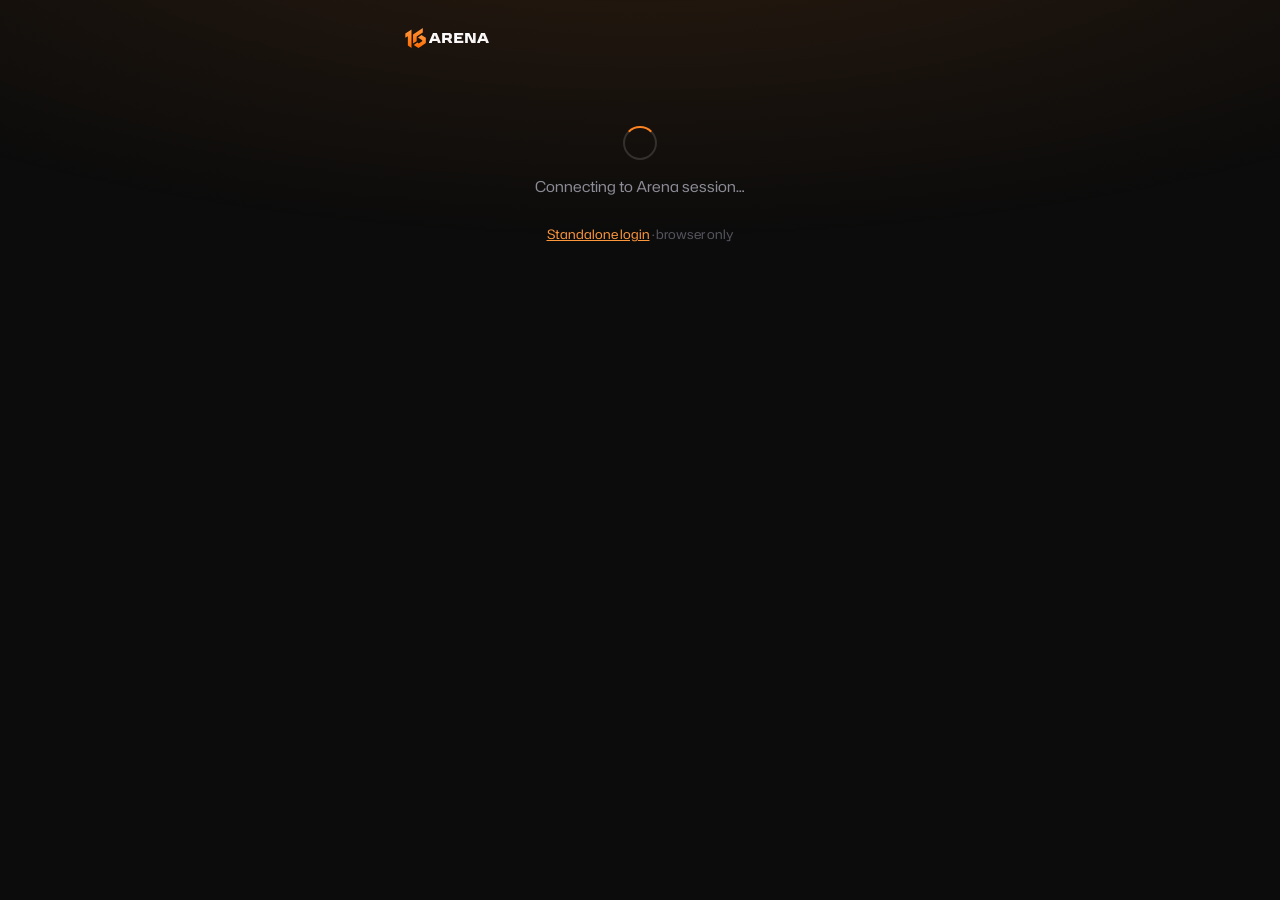
<file: index.html>
<!DOCTYPE html>
<html lang="en">
<head>
    <meta charset="UTF-8">
    <meta name="viewport" content="width=device-width, initial-scale=1.0, viewport-fit=cover">
    <meta name="theme-color" content="#0c0c0c">
    <title>Quiz — 16Arena</title>
    <link rel="stylesheet" href="css/style.css?v=20260818n">
</head>
<body>

<div class="brand">
    <img src="assets/img/logo.svg" alt="16Arena" class="brand-logo">
    <p id="playReadyBuffer" class="play-ready-buffer" style="display:none;">
        The quiz will auto-start in  <strong id="playReadyBufferTime">0s</strong>
    </p>
</div>

<div id="arenaBoot" class="boot">
    <div class="boot-spinner"></div>
    <p id="arenaBootMsg" class="muted">Connecting to Arena…</p>
    <p id="standaloneLoginLink" class="faint" style="margin-top:26px; font-size:13px; display:none;">
        <a href="?standalone=1">Standalone login</a> · browser only
    </p>
</div>

<div id="playReady" class="play-ready" style="display:none;">
    <div class="panel ar-rise" style="padding:26px 20px; text-align:center;">
        <h2 id="playReadyTitle" style="margin:0 0 16px;">Welcome to Quiz</h2>

        <div id="playReadyFormatBlock" class="play-ready-rules-block">
            <span class="play-ready-heading">Quiz Format</span>
            <ul id="playReadyScoring" class="play-ready-scoring"></ul>
        </div>

        <div id="playReadyRulesBlock" class="play-ready-rules-block" style="display:none;">
            <span class="play-ready-heading">Rules</span>
            <ul id="playReadyRules" class="play-ready-scoring play-ready-rules"></ul>
        </div>
        <button type="button" id="playStartBtn" onclick="onPoolPlayStart()">Start quiz</button>
        <p id="playReadyError" class="quiz-violation" style="margin:16px 0 0; display:none;"></p>
    </div>
</div>

<div id="startCountdownOverlay" class="modal-overlay countdown-overlay" aria-live="polite">
    <div class="countdown-card">
        <p class="eyebrow" style="margin-bottom:10px;">Get ready</p>
        <div id="startCountdownNumber" class="countdown-number">5</div>
        <p class="muted" style="margin-top:10px;">Quiz starts soon…</p>
    </div>
</div>

<div id="authForm" style="display:none;">
    <div class="panel">
        <span class="eyebrow">Standalone access</span>
        <h2 style="margin:10px 0 20px;">Sign in</h2>

        <label for="email">Email</label>
        <input id="email" placeholder="you@example.com" type="email" autocomplete="username">

        <label for="password">Password</label>
        <input id="password" type="password" placeholder="Minimum 6 characters" autocomplete="current-password">

        <button type="button" class="primary" onclick="submitAuth()">Log in</button>

        <p class="faint" style="font-size:12.5px; margin-top:16px;">
            Browser only. Inside the Arena app the injected JWT is used — no login screen.
        </p>
    </div>
</div>

<script src="js/arena_bridge.js?v=20260817b"></script>
<script src="js/flutter_session.js?v=20260817b"></script>
<script src="js/api.js?v=20260817b"></script>
<script src="js/auth.js?v=20260818n"></script>

</body>
</html>
</file>
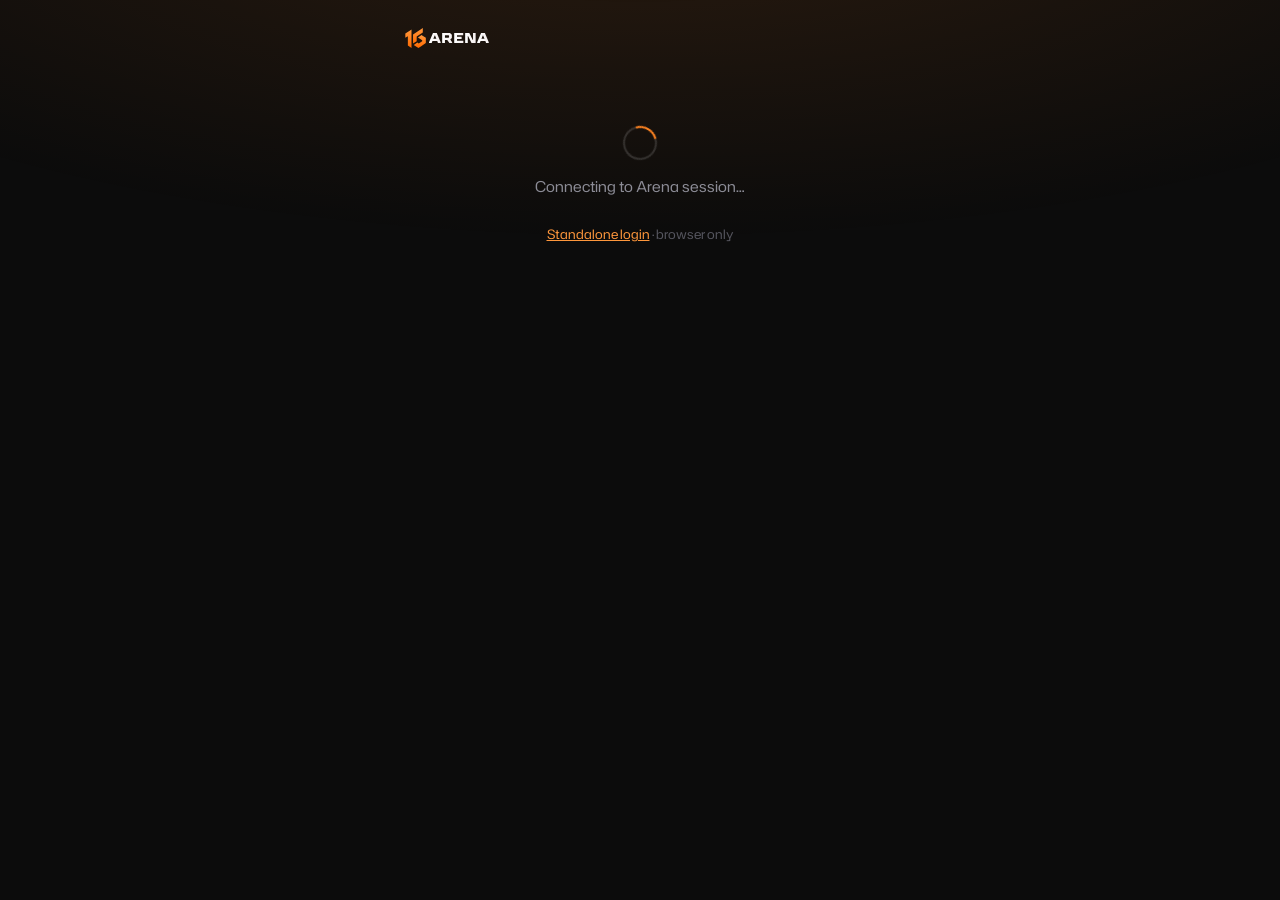
<file: categories.html>
<!DOCTYPE html>
<html lang="en">
<head>
    <meta charset="UTF-8">
    <meta name="viewport" content="width=device-width, initial-scale=1.0, viewport-fit=cover">
    <meta name="theme-color" content="#0c0c0c">
    <title>Active Quizzes — 16Arena</title>
    <link rel="stylesheet" href="css/style.css?v=20260817e">
</head>
<body>

<div class="brand">
    <img src="assets/img/logo.svg" alt="16Arena" class="brand-logo">
    <span class="brand-tag">Quiz</span>
    <span style="flex:1;"></span>
    <button type="button" class="icon-btn" id="logoutBtn" onclick="userLogout()" aria-label="Log out">&#10005;</button>
</div>

<span class="eyebrow">Lobby</span>
<h2 style="margin:8px 0 6px;">Active quizzes</h2>
<p class="muted" style="font-size:13.5px; margin-bottom:20px;">
    Pick a quiz to enter. Only quizzes marked active by an admin appear here.
</p>

<div id="quizzes"></div>

<div id="quizStartModal" class="modal-overlay" onclick="onModalBackdrop(event)">
    <div class="modal-card" role="dialog" aria-modal="true" aria-labelledby="modalTitle">
        <span id="modalWelcome" class="eyebrow">Welcome to</span>
        <h3 id="modalTitle" style="margin:8px 0 16px;"></h3>

        <div id="modalRulesBlock" style="display:none; margin-bottom:16px;">
            <span class="eyebrow">Rules</span>
            <p id="modalRules" class="muted" style="white-space:pre-wrap; font-size:13.5px; margin-top:6px;"></p>
        </div>

        <div class="stat-grid" style="margin-bottom:20px;">
            <div class="hud-cell">
                <span class="eyebrow">Questions</span>
                <span class="hud-value" id="modalQuestions"></span>
            </div>
            <div class="hud-cell">
                <span class="eyebrow">Per question</span>
                <span class="hud-value" id="modalTimer"></span>
            </div>
            <div class="hud-cell">
                <span class="eyebrow">Correct</span>
                <span class="hud-value" id="modalCorrect"></span>
            </div>
            <div class="hud-cell">
                <span class="eyebrow">Wrong</span>
                <span class="hud-value" id="modalWrong"></span>
            </div>
            <div class="hud-cell span-2" id="modalBonusRow" style="display:none;">
                <span class="eyebrow">Speed bonus</span>
                <span class="hud-value" id="modalBonus"></span>
            </div>
        </div>

        <button type="button" id="modalOkBtn" onclick="confirmStartQuiz()" style="margin-bottom:9px;">Start quiz</button>
        <button type="button" class="secondary" id="modalCancelBtn" onclick="closeStartModal()">Cancel</button>
    </div>
</div>

<div id="countdownOverlay" class="modal-overlay countdown-overlay">
    <div class="countdown-card">
        <p class="eyebrow" style="margin-bottom:10px;">Get ready</p>
        <div id="countdownNumber" class="countdown-number">5</div>
        <p class="muted" style="margin-top:10px;">Quiz starts soon…</p>
    </div>
</div>

<script src="js/arena_bridge.js?v=20260817e"></script>
<script src="js/flutter_session.js?v=20260817e"></script>
<script src="js/api.js?v=20260817e"></script>
<script src="js/categories.js?v=20260817e"></script>

</body>
</html>
</file>
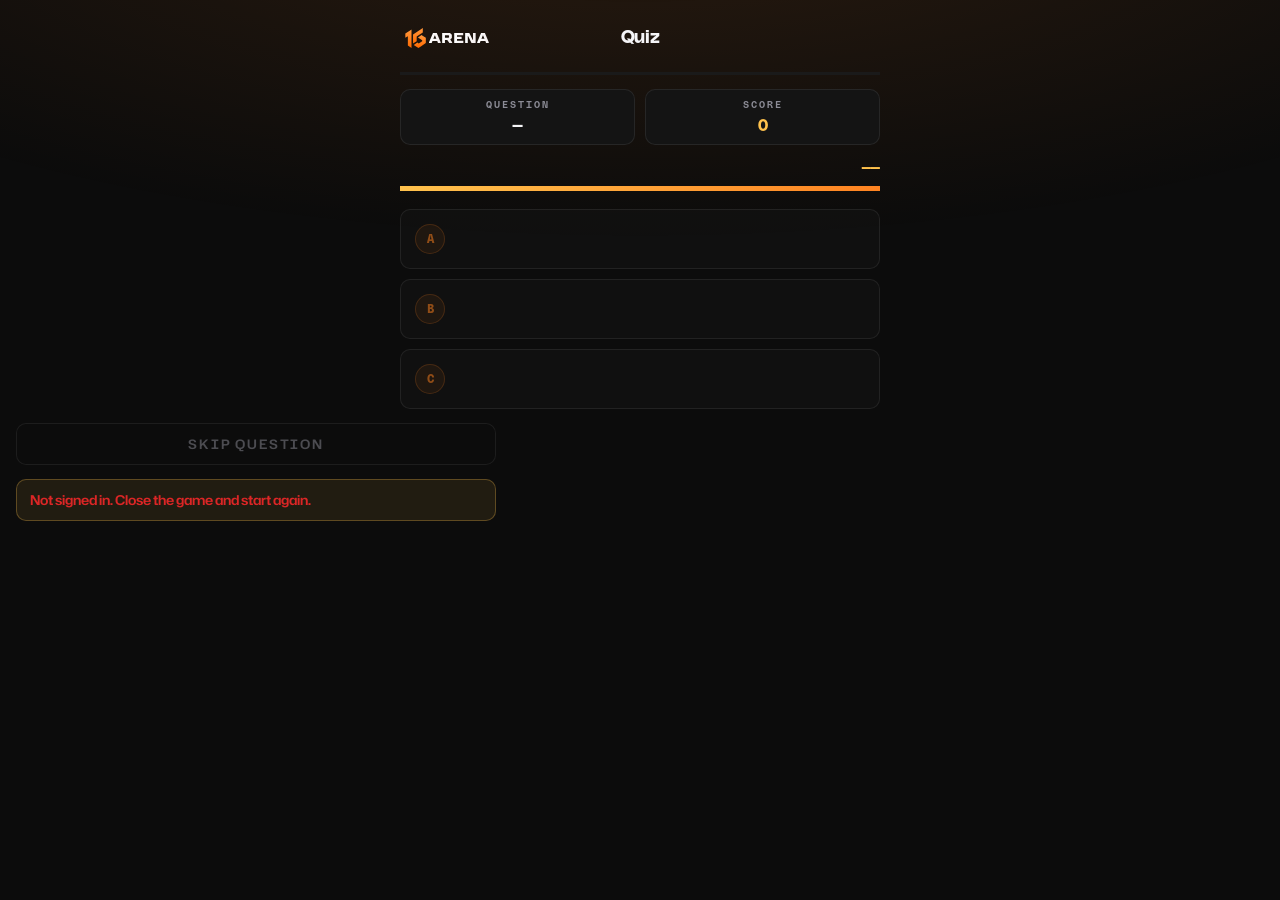
<file: quiz.html>
<!DOCTYPE html>
<html lang="en">
<head>
    <meta charset="UTF-8">
    <meta name="viewport" content="width=device-width, initial-scale=1.0, viewport-fit=cover">
    <meta name="theme-color" content="#0c0c0c">
    <meta http-equiv="Cache-Control" content="no-cache, no-store, must-revalidate">
    <meta http-equiv="Pragma" content="no-cache">
    <title>Quiz — 16Arena</title>
    <link rel="stylesheet" href="css/style.css?v=20260818m">
</head>
<body>

    <div class="quiz-topbar">
        <img src="assets/img/logo.svg" alt="16Arena" class="brand-logo">
        <h2 id="title">Quiz</h2>
    </div>

    <div class="progress-track">
        <div class="progress-fill" id="progressFill"></div>
    </div>

    <div class="hud-strip">
        <div class="hud-cell" id="progress">
            <span class="eyebrow">Question</span>
            <span class="hud-value">&ndash;</span>
        </div>
        <div class="hud-cell quiz-running-score" id="runningScore" aria-live="polite">
            <span class="eyebrow">Score</span>
            <span class="hud-value">0</span>
        </div>
    </div>

    <div class="timer-wrap" id="timerWrap">
        <div class="timer-head">
            <p id="timer">&ndash;&ndash;</p>
        </div>
        <div class="timer-track">
            <div class="timer-fill" id="timerFill"></div>
        </div>
    </div>

    <p id="violationNotice" class="quiz-violation" style="display:none;" role="status"></p>

    <div id="questionMedia" class="quiz-media" hidden></div>

    <h3 id="question"></h3>

    <button type="button" id="option1"></button>
    <button type="button" id="option2"></button>
    <button type="button" id="option3"></button>

    <button type="button" id="skipBtn">Skip question</button>

    <p id="status" class="quiz-status" style="display:none;"></p>

    <div id="feedbackBanner" class="quiz-feedback-banner" role="status" aria-live="polite"></div>

    <div id="nextCountdownOverlay" class="modal-overlay countdown-overlay" aria-live="polite">
        <div class="countdown-card">
            <p id="nextCountdownLabel" class="eyebrow" style="margin-bottom:10px;">Next question loading in</p>
            <div id="nextCountdownNumber" class="countdown-number">5</div>
            <p id="nextCountdownHint" class="muted" style="margin-top:10px; display:none;">Quiz starts soon…</p>
        </div>
    </div>

    <script src="js/arena_bridge.js?v=20260814c"></script>
    <script src="js/api.js?v=20260814c"></script>
    <script src="js/quiz.js?v=20260814c"></script>

</body>
</html>
</file>
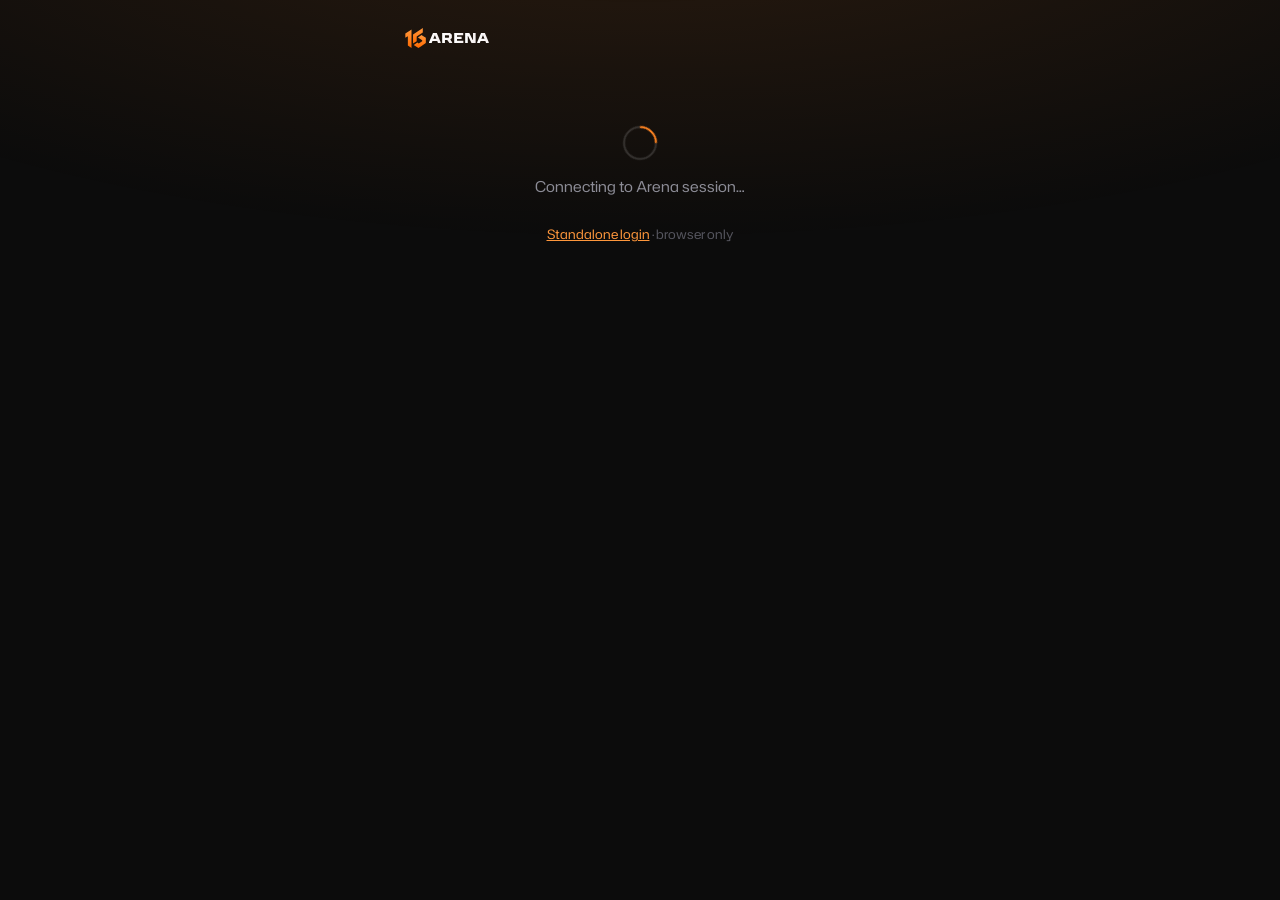
<file: result.html>
<!DOCTYPE html>
<html lang="en">
<head>
    <meta charset="UTF-8">
    <meta name="viewport" content="width=device-width, initial-scale=1.0, viewport-fit=cover">
    <meta name="theme-color" content="#0c0c0c">
    <title>Result — 16Arena</title>
    <link rel="stylesheet" href="css/style.css?v=20260818i">
</head>
<body>

    <div class="brand ar-rise">
        <img src="assets/img/logo.svg" alt="16Arena" class="brand-logo">
    </div>

    <div class="result-hero ar-rise">
        <h2 id="gameOverTitle">Quiz Completed</h2>
        <span class="eyebrow" id="scoreLabel">Your Score</span>
        <h3 id="score">0</h3>
    </div>

    <p id="submitStatus" class="game-over-status" style="display:none;"></p>

    <div class="stat-grid result-stats ar-rise">
        <div class="hud-cell" id="correct">
            <span class="eyebrow">Correct</span>
            <span class="hud-value">0</span>
        </div>
        <div class="hud-cell" id="wrong">
            <span class="eyebrow">Wrong</span>
            <span class="hud-value">0</span>
        </div>
        <div class="hud-cell" id="skipped">
            <span class="eyebrow">Skipped</span>
            <span class="hud-value">0</span>
        </div>
        <div class="hud-cell" id="bonus">
            <span class="eyebrow">Speed bonus</span>
            <span class="hud-value">0</span>
        </div>
        <div class="hud-cell" id="duration">
            <span class="eyebrow">Time taken</span>
            <span class="hud-value">0s</span>
        </div>
    </div>

    <p id="violations" class="quiz-violation" style="display:none;"></p>

    <button type="button" id="backBtn" onclick="goBack()" style="display:none;">Back</button>

    <script src="js/arena_bridge.js?v=20260814c"></script>
    <script src="js/api.js?v=20260814c"></script>
    <script src="js/result.js?v=20260818h"></script>

</body>
</html>
</file>
<file: css/style.css>
/* ============================================================
   16ARENA QUIZ — Broadcast HUD
   Tactical esports identity carried over from 16arena-shop:
   rounded surfaces, telemetry mono, flame + coin-gold on
   carbon. Single-hue: every accent is in the orange family.
   Phone-first: this runs inside a Flutter InAppWebView.
   ============================================================ */

/* ---------- 1. Type ---------- */

@font-face {
    font-family: "Hubot Sans";
    src: url("../assets/fonts/HubotSans-Variable.woff2") format("woff2-variations");
    font-weight: 200 900;
    font-stretch: 75% 125%;
    font-display: swap;
}

@font-face {
    font-family: "PolySans";
    src: url("../assets/fonts/PolySans-neutral.woff2") format("woff2");
    font-weight: 400;
    font-display: swap;
}

@font-face {
    font-family: "PolySans";
    src: url("../assets/fonts/PolySans-median.woff2") format("woff2");
    font-weight: 500 600;
    font-display: swap;
}

@font-face {
    font-family: "PolySans";
    src: url("../assets/fonts/PolySans-bulky.woff2") format("woff2");
    font-weight: 700 900;
    font-display: swap;
}

@font-face {
    font-family: "PolySans Mono";
    src: url("../assets/fonts/PolySans-neutralmono.woff2") format("woff2");
    font-weight: 400;
    font-display: swap;
}

@font-face {
    font-family: "PolySans Mono";
    src: url("../assets/fonts/PolySans-medianmono.woff2") format("woff2");
    font-weight: 500 600;
    font-display: swap;
}

@font-face {
    font-family: "PolySans Mono";
    src: url("../assets/fonts/PolySans-bulkymono.woff2") format("woff2");
    font-weight: 700 900;
    font-display: swap;
}

/* ---------- 2. Tokens ---------- */

:root {
    --void: #0c0c0c;
    --carbon: #141414;
    --carbon-2: #1a1a1a;
    --surface: #1e1e1e;
    --line: rgba(255, 255, 255, 0.08);
    --line-2: rgba(255, 255, 255, 0.14);

    --flame: #fe8321;
    --flame-lit: #ff973c;
    --flame-deep: #ff4400;
    --coin: #ffc24d;
    --coin-deep: #e08a12;
    --win: #4fe08c;
    --danger: #ff5c5c;

    --ink: #f5f5f7;
    --muted: #8c8c96;
    --faint: #56565f;

    /* Brand button gradient — identical in 16arena-shop (SlantedButton)
       and the Flutter app (ParallelogramButton). */
    --btn-top: #ff973c;
    --btn-bottom: #ff6a00;
    --btn-top-hover: #ffa04a;
    --btn-bottom-hover: #ff7510;

    --r-sm: 6.64px;   /* SlantedButton radius */
    --r: 10px;        /* shop --radius */
    --r-lg: 14px;

    --font-body: "Hubot Sans", system-ui, -apple-system, "Segoe UI", sans-serif;
    --font-display: "PolySans", "Hubot Sans", system-ui, sans-serif;
    --font-data: "PolySans Mono", ui-monospace, "SFMono-Regular", Menlo, monospace;


}

/* ---------- 3. Base ---------- */

*, *::before, *::after { box-sizing: border-box; }

html {
    scrollbar-width: none;
    -webkit-text-size-adjust: 100%;
}

html::-webkit-scrollbar { display: none; }

body {
    margin: 0;
    min-height: 100dvh;
    padding:
        max(18px, env(safe-area-inset-top))
        max(16px, env(safe-area-inset-right))
        max(20px, env(safe-area-inset-bottom))
        max(16px, env(safe-area-inset-left));
    font-family: var(--font-body);
    font-size: 15px;
    line-height: 1.5;
    color: var(--ink);
    background: var(--void);
    overflow-x: clip;
    -webkit-font-smoothing: antialiased;
}

/* Plain ground with a single soft flame wash at the top — no grid, no
   second hue. Everything accent in this theme is orange. */
body::before {
    content: "";
    position: fixed;
    inset: 0;
    z-index: -1;
    pointer-events: none;
    background-image:
        radial-gradient(120% 60% at 50% -14%, rgba(254, 131, 33, 0.13), transparent 68%);
}

/* Every page is a single centred column — phone-native, fine on desktop. */
body > * { max-width: 480px; margin-left: auto; margin-right: auto; }

h1, h2, h3, h4 {
    font-family: var(--font-display);
    font-weight: 700;
    letter-spacing: -0.02em;
    line-height: 1.12;
    margin: 0;
}

h2 { font-size: 1.6rem; }
h3 { font-size: 1.25rem; }

p { margin: 0; }

a { color: var(--flame-lit); }

::selection { background: rgba(254, 131, 33, 0.32); }

:where(a, button, input, [role="button"], [tabindex]):focus-visible {
    outline: 2px solid var(--coin);
    outline-offset: 2px;
}

/* ---------- 4. Primitives ---------- */

.eyebrow {
    font-family: var(--font-data);
    font-size: 10px;
    font-weight: 600;
    letter-spacing: 0.2em;
    text-transform: uppercase;
    color: var(--muted);
}

.data {
    font-family: var(--font-data);
    font-variant-numeric: tabular-nums;
    letter-spacing: 0.01em;
}

.muted { color: var(--muted); }
.faint { color: var(--faint); }

.row {
    display: flex;
    align-items: center;
    gap: 12px;
}

/* inset box-shadow draws the hairline without adding to the box size. */
.panel {
    position: relative;
    background: var(--carbon);
    border-radius: var(--r-lg);
    box-shadow: inset 0 0 0 1px var(--line-2);
    padding: 16px;
}

.panel-flat {
    background: var(--carbon-2);
    border-radius: var(--r);
    box-shadow: inset 0 0 0 1px var(--line);
}

/* ---------- 5. Buttons ---------- */

button {
    font-family: var(--font-body);
    font-size: 15px;
    font-weight: 700;
    color: var(--ink);
    background: var(--surface);
    border: 0;
    padding: 14px 20px;
    width: 100%;
    cursor: pointer;
    border-radius: var(--r);
    box-shadow: inset 0 0 0 1px var(--line-2);
    transition: transform 0.15s ease, background 0.15s ease, box-shadow 0.18s ease;
    -webkit-tap-highlight-color: transparent;
    touch-action: manipulation;
}

button:active:not(:disabled) { transform: scale(0.98); }

button:disabled {
    opacity: 0.5;
    cursor: not-allowed;
}

/* Primary CTA — the shop's SlantedButton: 8.6deg skew, 6.64px radius,
   #FF973C -> #FF6A00 top-to-bottom, white extrabold, 0 4px 6px shadow. */
button.primary,
#playStartBtn,
#modalOkBtn,
#backBtn {
    position: relative;
    isolation: isolate;
    color: #fff;
    font-weight: 800;
    font-size: 15px;
    letter-spacing: 0.02em;
    padding: 15px 24px;
    background: transparent;
    border-radius: 0;
    box-shadow: none;
}

/* The reference skews the whole button and counter-skews the label to keep
   it upright. Skewing a background layer instead lands the same shape while
   leaving JS-written labels alone — several of these get their text from
   innerText, so there is no span to counter-skew. The 4px side inset offsets
   the skew overhang so the shape still reads flush with the column. */
button.primary::before,
#playStartBtn::before,
#modalOkBtn::before,
#backBtn::before {
    content: "";
    position: absolute;
    inset: 0 4px;
    z-index: -1;
    transform: skewX(-8.6deg);
    border-radius: var(--r-sm);
    background: linear-gradient(180deg, var(--btn-top) 0%, var(--btn-bottom) 100%);
    box-shadow: 0 4px 6px rgba(0, 0, 0, 0.2);
    transition: background 0.15s ease;
}

button.primary:hover:not(:disabled)::before,
#playStartBtn:hover:not(:disabled)::before,
#modalOkBtn:hover:not(:disabled)::before,
#backBtn:hover:not(:disabled)::before {
    background: linear-gradient(180deg, var(--btn-top-hover) 0%, var(--btn-bottom-hover) 100%);
}

button.secondary {
    background: transparent;
    color: var(--muted);
    box-shadow: inset 0 0 0 1px var(--line-2);
    font-weight: 700;
}

button.secondary:hover:not(:disabled) {
    color: var(--ink);
    box-shadow: inset 0 0 0 1px var(--flame);
}

button.danger {
    background: rgba(255, 92, 92, 0.12);
    color: var(--danger);
    box-shadow: inset 0 0 0 1px rgba(255, 92, 92, 0.4);
}

/* Compact icon/exit button — square, sits in the HUD bar. */
button.icon-btn {
    width: 38px;
    height: 38px;
    flex: 0 0 auto;
    padding: 0;
    font-size: 17px;
    line-height: 1;
    color: var(--muted);
    background: var(--carbon-2);
    display: grid;
    place-items: center;
    border-radius: var(--r);
}

button.icon-btn:hover:not(:disabled) {
    color: var(--danger);
    box-shadow: inset 0 0 0 1px rgba(255, 92, 92, 0.45);
}

/* ---------- 6. Brand marks ---------- */

.brand {
    display: flex;
    align-items: center;
    gap: 10px;
    margin-bottom: 22px;
}

.brand-logo {
    height: 40px;
    width: auto;
    flex: 0 0 auto;
}

.brand-tag {
    font-family: var(--font-data);
    font-size: 10px;
    font-weight: 700;
    letter-spacing: 0.22em;
    text-transform: uppercase;
    color: var(--flame);
    padding: 4px 9px;
    background: rgba(254, 131, 33, 0.1);
    box-shadow: inset 0 0 0 1px rgba(254, 131, 33, 0.32);
    border-radius: var(--r);
}

/* "LIVE" pip. */
.live-pip {
    display: inline-flex;
    align-items: center;
    gap: 6px;
}

.live-pip::before {
    content: "";
    width: 7px;
    height: 7px;
    border-radius: 50%;
    background: var(--flame);
    box-shadow: 0 0 10px rgba(254, 131, 33, 0.9);
    animation: ar-pulse 2.4s ease-in-out infinite;
}

@keyframes ar-pulse {
    0%, 100% { opacity: 0.4; }
    50%      { opacity: 1; }
}

/* ---------- 7. Quiz HUD ---------- */

.quiz-topbar {
    display: flex;
    align-items: center;
    position: relative;
    min-height: 40px;
    margin-bottom: 14px;
}

.quiz-topbar #title {
    position: absolute;
    left: 50%;
    transform: translateX(-50%);
    max-width: calc(100% - 112px);
    margin: 0;
    font-size: 1.15rem;
    font-weight: 700;
    text-align: center;
    overflow: hidden;
    text-overflow: ellipsis;
    white-space: nowrap;
}

/* Telemetry strip: question counter left, live score right. */
.hud-strip {
    display: flex;
    align-items: stretch;
    gap: 10px;
    margin-bottom: 12px;
}

.hud-cell {
    flex: 1;
    background: var(--carbon);
    border-radius: var(--r);
    box-shadow: inset 0 0 0 1px var(--line);
    padding: 9px 13px;
    min-width: 0;
}

.hud-strip .hud-cell {
    text-align: center;
}

.hud-cell .eyebrow { display: block; margin-bottom: 3px; }

.hud-value {
    display: block;
    font-family: var(--font-data);
    font-variant-numeric: tabular-nums;
    font-size: 1.05rem;
    font-weight: 700;
    color: var(--ink);
    line-height: 1.2;
    overflow: hidden;
    text-overflow: ellipsis;
    white-space: nowrap;
}

.span-2 { grid-column: 1 / -1; }

/* Wide tiles carry prose, so they are allowed to wrap. */
.hud-cell.span-2 .hud-value {
    white-space: normal;
    font-size: 0.88rem;
    line-height: 1.35;
}

.quiz-running-score .hud-value { color: var(--coin); }
.quiz-running-score.score-pop .hud-value { animation: score-pop 0.45s cubic-bezier(0.2, 0.7, 0.2, 1); }

@keyframes score-pop {
    0%   { transform: scale(1.25); color: var(--win); }
    100% { transform: scale(1); }
}

/* Timer: a depleting meter is read faster than a number under pressure. */
.timer-wrap { margin-bottom: 16px; }

.timer-head {
    display: flex;
    align-items: baseline;
    justify-content: flex-end;
    margin-bottom: 6px;
}

#timer {
    font-family: var(--font-data);
    font-variant-numeric: tabular-nums;
    font-size: 0.95rem;
    font-weight: 700;
    color: var(--coin);
    margin: 0;
}

.timer-track {
    height: 5px;
    background: var(--carbon-2);
    box-shadow: inset 0 0 0 1px var(--line);
    overflow: hidden;
}

.timer-fill {
    height: 100%;
    width: 100%;
    transform-origin: right;
    transform: scaleX(1);
    background: linear-gradient(90deg, var(--coin), var(--flame));
    transition: transform 0.98s linear, background 0.4s ease;
}

/* Final seconds: the bar goes hot and breathes. */
.timer-wrap.critical .timer-fill {
    background: linear-gradient(90deg, var(--flame-deep), var(--danger));
    animation: ar-pulse 0.9s ease-in-out infinite;
}

.timer-wrap.critical #timer { color: var(--danger); }

/* Question-count progress under the topbar. */
.progress-track {
    height: 3px;
    background: var(--carbon-2);
    margin-bottom: 14px;
    overflow: hidden;
}

.progress-fill {
    height: 100%;
    width: 0;
    background: linear-gradient(90deg, var(--flame), var(--coin));
    transition: width 0.5s cubic-bezier(0.2, 0.7, 0.2, 1);
}

/* ---------- 8. Question ---------- */

.quiz-media {
    margin: 0 0 14px;
    max-width: 100%;
}

.quiz-media-image,
.quiz-media-video {
    display: block;
    width: 100%;
    max-height: 220px;
    object-fit: contain;
    background: var(--void);
    border-radius: var(--r);
    box-shadow: inset 0 0 0 1px var(--line-2);
}

.quiz-media-audio { display: block; width: 100%; }

.quiz-media-audio::-webkit-media-controls-overflow-button,
.quiz-media-video::-webkit-media-controls-overflow-button { display: none !important; }

#question {
    font-family: var(--font-display);
    font-size: 1.32rem;
    font-weight: 700;
    line-height: 1.28;
    letter-spacing: -0.015em;
    margin: 0 0 18px;
    text-wrap: balance;
}

/* Option rows. The A/B/C badge is drawn with ::before so quiz.js can keep
   writing the label with innerText without clobbering it. */
#option1, #option2, #option3 {
    position: relative;
    display: flex;
    align-items: center;
    text-align: left;
    justify-content: flex-start;
    gap: 14px;
    padding: 15px 16px 15px 15px;
    margin-bottom: 10px;
    font-weight: 600;
    font-size: 15px;
    background: var(--carbon);
    line-height: 1.35;
    border-radius: var(--r);
}

#option1::before, #option2::before, #option3::before {
    flex: 0 0 auto;
    display: grid;
    place-items: center;
    width: 30px;
    height: 30px;
    border-radius: 50%;
    font-family: var(--font-data);
    font-size: 12px;
    font-weight: 700;
    color: var(--flame);
    background: rgba(254, 131, 33, 0.12);
    box-shadow: inset 0 0 0 1px rgba(254, 131, 33, 0.34);
    transition: all 0.18s ease;
}

#option1::before { content: "A"; }
#option2::before { content: "B"; }
#option3::before { content: "C"; }

/* Hover is gated so a leftover pointer/focus on the previous answer
   does not paint the same slot orange on the next question. */
#option1.option-idle:hover,
#option2.option-idle:hover,
#option3.option-idle:hover {
    background: var(--carbon);
    box-shadow: inset 0 0 0 1px var(--line-2);
}

@media (hover: hover) and (pointer: fine) {
    #option1:hover:not(:disabled):not(.option-idle),
    #option2:hover:not(:disabled):not(.option-idle),
    #option3:hover:not(:disabled):not(.option-idle) {
        background: var(--carbon-2);
        box-shadow: inset 0 0 0 1px var(--flame);
    }
}

/* Options lock on submit, but the graded row must not fade with them —
   the reveal is the payoff moment, so scored rows keep full contrast. */
#option1:disabled, #option2:disabled, #option3:disabled { opacity: 0.55; }

button.option-correct,
button.option-wrong { opacity: 1 !important; }

/* Answer states — the badge recolours with the row so the pair reads as one. */
button.option-correct {
    background: rgba(79, 224, 140, 0.14) !important;
    box-shadow: inset 0 0 0 1px var(--win) !important;
    color: var(--ink);
}

/* Must carry ID specificity to outrank the #optionN::before letter badge. */
#option1.option-correct::before,
#option2.option-correct::before,
#option3.option-correct::before {
    content: "✓";
    color: #06301a;
    background: var(--win);
    box-shadow: inset 0 0 0 1px var(--win);
}

button.option-wrong {
    background: rgba(255, 92, 92, 0.13) !important;
    box-shadow: inset 0 0 0 1px var(--danger) !important;
}

#option1.option-wrong::before,
#option2.option-wrong::before,
#option3.option-wrong::before {
    content: "✕";
    color: #3a0606;
    background: var(--danger);
    box-shadow: inset 0 0 0 1px var(--danger);
}

#skipBtn {
    margin-top: 4px;
    background: transparent;
    color: var(--muted);
    font-size: 13px;
    font-weight: 600;
    letter-spacing: 0.14em;
    text-transform: uppercase;
    box-shadow: inset 0 0 0 1px var(--line-2);
    padding: 12px;
}

#skipBtn:hover:not(:disabled) {
    color: var(--ink);
    box-shadow: inset 0 0 0 1px rgba(255, 255, 255, 0.28);
}

/* ---------- 9. Status / feedback ---------- */

.quiz-status {
    margin: 14px 0 0;
    padding: 11px 14px;
    font-size: 13.5px;
    font-weight: 600;
    color: var(--coin);
    background: rgba(255, 194, 77, 0.09);
    box-shadow: inset 0 0 0 1px rgba(255, 194, 77, 0.28);
    border-radius: var(--r);
}

.quiz-violation {
    margin: 0 0 14px;
    padding: 11px 14px;
    font-size: 13px;
    font-weight: 650;
    color: var(--danger);
    background: rgba(255, 92, 92, 0.1);
    box-shadow: inset 0 0 0 1px rgba(255, 92, 92, 0.32);
    border-radius: var(--r);
}

.quiz-feedback-banner {
    position: fixed;
    left: 0;
    right: 0;
    bottom: 0;
    z-index: 1100;
    padding: 17px 20px calc(17px + env(safe-area-inset-bottom, 0px));
    text-align: center;
    font-family: var(--font-display);
    font-size: 1.05rem;
    font-weight: 700;
    letter-spacing: -0.01em;
    color: #0b0b0b;
    transform: translateY(110%);
    transition: transform 0.32s cubic-bezier(0.2, 0.7, 0.2, 1);
    pointer-events: none;
}

.quiz-feedback-banner.show { transform: translateY(0); }

.quiz-feedback-banner.correct {
    background: linear-gradient(135deg, var(--win), #23b56b);
    box-shadow: 0 -10px 34px rgba(79, 224, 140, 0.3);
}

.quiz-feedback-banner.incorrect {
    background: linear-gradient(135deg, var(--danger), #d13434);
    color: #fff;
    box-shadow: 0 -10px 34px rgba(255, 92, 92, 0.3);
}

.quiz-feedback-banner.neutral {
    background: linear-gradient(135deg, var(--surface), var(--carbon-2));
    color: var(--ink);
    box-shadow: inset 0 1px 0 var(--line-2), 0 -10px 30px rgba(0, 0, 0, 0.5);
}

/* ---------- 10. Overlays ---------- */

/* Fixed layers must escape the centred 480px column. */
.modal-overlay,
.quiz-feedback-banner { max-width: none; }

.modal-overlay {
    position: fixed;
    inset: 0;
    z-index: 1200;
    display: none;
    align-items: center;
    justify-content: center;
    padding: 24px;
    background: rgba(6, 6, 6, 0.82);
    backdrop-filter: blur(7px);
    -webkit-backdrop-filter: blur(7px);
}

.modal-card {
    width: 100%;
    max-width: 380px;
    background: var(--carbon);
    border-radius: var(--r-lg);
    box-shadow: inset 0 0 0 1px var(--line-2), 0 30px 70px rgba(0, 0, 0, 0.7);
    padding: 26px 22px;
}

.countdown-overlay { background: rgba(6, 6, 6, 0.93); }

.countdown-card {
    text-align: center;
    padding: 30px 34px;
}

#nextCountdownLabel {
    font-size: 15px;
    letter-spacing: 0.1em;
}

.countdown-number {
    font-family: var(--font-display);
    font-size: 5.4rem;
    font-weight: 900;
    line-height: 1;
    letter-spacing: -0.05em;
    background: linear-gradient(160deg, var(--coin), var(--flame) 55%, var(--flame-deep));
    -webkit-background-clip: text;
    background-clip: text;
    color: transparent;
}

.countdown-number.countdown-pop { animation: countdown-pop 0.42s cubic-bezier(0.2, 0.7, 0.2, 1); }

@keyframes countdown-pop {
    0%   { transform: scale(1.5); opacity: 0.15; }
    100% { transform: scale(1); opacity: 1; }
}

/* ---------- 11. Lists (categories / lobby) ---------- */

.quiz-card {
    display: block;
    width: 100%;
    text-align: left;
    padding: 16px;
    margin-bottom: 11px;
    background: var(--carbon);
    border-radius: var(--r-lg);
    box-shadow: inset 0 0 0 1px var(--line);
}

.quiz-card:hover:not(:disabled) {
    background: var(--carbon-2);
    box-shadow: inset 0 0 0 1px var(--flame);
}

.quiz-card-title {
    font-family: var(--font-display);
    font-size: 1.05rem;
    font-weight: 700;
    margin-bottom: 7px;
}

.chip-row {
    display: flex;
    flex-wrap: wrap;
    gap: 7px;
    margin-top: 4px;
}

.chip {
    font-family: var(--font-data);
    font-size: 10.5px;
    font-weight: 600;
    letter-spacing: 0.06em;
    text-transform: uppercase;
    color: var(--muted);
    padding: 4px 9px;
    background: var(--carbon-2);
    box-shadow: inset 0 0 0 1px var(--line);
    border-radius: var(--r);
}

.chip.hot { color: var(--coin); box-shadow: inset 0 0 0 1px rgba(255, 194, 77, 0.3); }

/* ---------- 12. Result ---------- */

.result-hero {
    text-align: center;
    padding: 26px 20px 24px;
    margin-bottom: 16px;
    background:
        radial-gradient(120% 80% at 50% 0%, rgba(254, 131, 33, 0.2), transparent 68%),
        var(--carbon);
    border-radius: var(--r-lg);
    box-shadow: inset 0 0 0 1px var(--line-2);
}

.result-hero #gameOverTitle {
    font-size: 1.45rem;
    font-weight: 800;
    margin: 0 0 14px;
}

.result-hero .eyebrow {
    display: block;
    font-size: 13px;
    letter-spacing: 0.12em;
}

#score {
    font-family: var(--font-display);
    font-size: 3.3rem;
    font-weight: 900;
    line-height: 1;
    letter-spacing: -0.045em;
    margin: 8px 0 0;
    background: linear-gradient(160deg, var(--coin), var(--flame) 60%, var(--flame-deep));
    -webkit-background-clip: text;
    background-clip: text;
    color: transparent;
}

.stat-grid {
    display: grid;
    grid-template-columns: repeat(2, 1fr);
    gap: 10px;
    margin-bottom: 16px;
}

.result-stats {
    grid-template-columns: 1fr;
}

.result-stats .hud-cell {
    display: flex;
    align-items: center;
    justify-content: space-between;
    gap: 12px;
    padding: 12px 14px;
}

.result-stats .hud-cell .eyebrow {
    margin-bottom: 0;
    font-size: 13px;
    letter-spacing: 0.12em;
}

#correct .hud-value {
    color: var(--win);
}

#wrong .hud-value {
    color: var(--danger);
}

.game-over-status {
    text-align: center;
    font-family: var(--font-data);
    font-size: 11.5px;
    font-weight: 600;
    letter-spacing: 0.16em;
    text-transform: uppercase;
    color: var(--muted);
    margin: 0 0 14px;
}

.game-over-status.complete { color: var(--coin); }

/* ---------- 13. Forms ---------- */

label {
    display: block;
    font-family: var(--font-data);
    font-size: 10px;
    font-weight: 600;
    letter-spacing: 0.18em;
    text-transform: uppercase;
    color: var(--muted);
    margin-bottom: 6px;
}

input[type="text"], input[type="email"], input[type="password"] {
    width: 100%;
    font-family: var(--font-body);
    font-size: 15px;
    color: var(--ink);
    background: var(--void);
    border: 0;
    box-shadow: inset 0 0 0 1px var(--line-2);
    border-radius: var(--r);
    padding: 13px 14px;
    margin-bottom: 14px;
}

input::placeholder { color: var(--faint); }

input:focus {
    outline: none;
    box-shadow: inset 0 0 0 1px var(--flame);
}

/* ---------- 14. Boot / loading ---------- */

.boot {
    text-align: center;
    padding: 46px 20px;
}

.boot-spinner {
    width: 34px;
    height: 34px;
    margin: 0 auto 16px;
    border: 2px solid var(--line-2);
    border-top-color: var(--flame);
    border-radius: 50%;
    animation: boot-spin 0.8s linear infinite;
}

@keyframes boot-spin { to { transform: rotate(360deg); } }

.play-ready { text-align: center; }

.play-ready-rules-block {
    margin: 0 0 16px;
    text-align: left;
}

.play-ready-heading {
    display: block;
    font-family: var(--font-display);
    font-size: 0.92rem;
    font-weight: 700;
    letter-spacing: -0.01em;
    color: var(--ink);
}

.play-ready-scoring {
    list-style: none;
    margin: 8px 0 0;
    padding: 0;
    color: var(--muted);
}

.play-ready-scoring li {
    display: flex;
    align-items: flex-start;
    gap: 10px;
    margin: 0 0 8px;
    font-size: 13.5px;
    line-height: 1.5;
}

.play-ready-scoring li:last-child { margin-bottom: 0; }

.play-ready-rules li {
    display: block;
    gap: 0;
}

.play-ready-scoring .format-bullet {
    flex: 0 0 1.35em;
    width: 1.35em;
    height: 1.5em;
    display: grid;
    place-items: center;
}

.play-ready-scoring .format-bullet::before {
    content: "";
    width: 5px;
    height: 5px;
    border-radius: 50%;
    background: var(--muted);
}

.play-ready-scoring .format-plus {
    color: var(--win);
    font-weight: 700;
}

.play-ready-scoring .format-minus {
    color: var(--danger);
    font-weight: 700;
}

.play-ready-scoring .format-timer {
    color: var(--flame);
    font-weight: 700;
}

#playStartBtn {
    margin-top: 6px;
}

.play-ready-buffer {
    margin: 0 0 0 auto;
    flex: 1 1 auto;
    min-width: 0;
    max-width: 58%;
    text-align: right;
    font-size: 13px;
    line-height: 1.3;
    color: var(--muted);
}

.play-ready-buffer strong {
    font-family: var(--font-data);
    font-variant-numeric: tabular-nums;
    color: var(--ink);
    white-space: nowrap;
}

/* ---------- 15. Entrance motion ---------- */

.ar-rise {
    opacity: 0;
    animation: ar-rise 0.6s cubic-bezier(0.2, 0.7, 0.2, 1) forwards;
}

.ar-rise:nth-child(2) { animation-delay: 0.05s; }
.ar-rise:nth-child(3) { animation-delay: 0.1s; }
.ar-rise:nth-child(4) { animation-delay: 0.15s; }

@keyframes ar-rise {
    from { opacity: 0; transform: translateY(14px); }
    to   { opacity: 1; transform: none; }
}

@media (prefers-reduced-motion: reduce) {
    *, *::before, *::after {
        animation-duration: 0.001ms !important;
        animation-iteration-count: 1 !important;
        transition-duration: 0.001ms !important;
    }
    .ar-rise { opacity: 1 !important; }
}

/* ---------- 16. Small phones ---------- */

@media (max-height: 700px) {
    #question { font-size: 1.18rem; margin-bottom: 14px; }
    .quiz-media-image, .quiz-media-video { max-height: 150px; }
    #option1, #option2, #option3 { padding: 13px 14px; margin-bottom: 8px; }
    .countdown-number { font-size: 4.2rem; }
}
</file>
